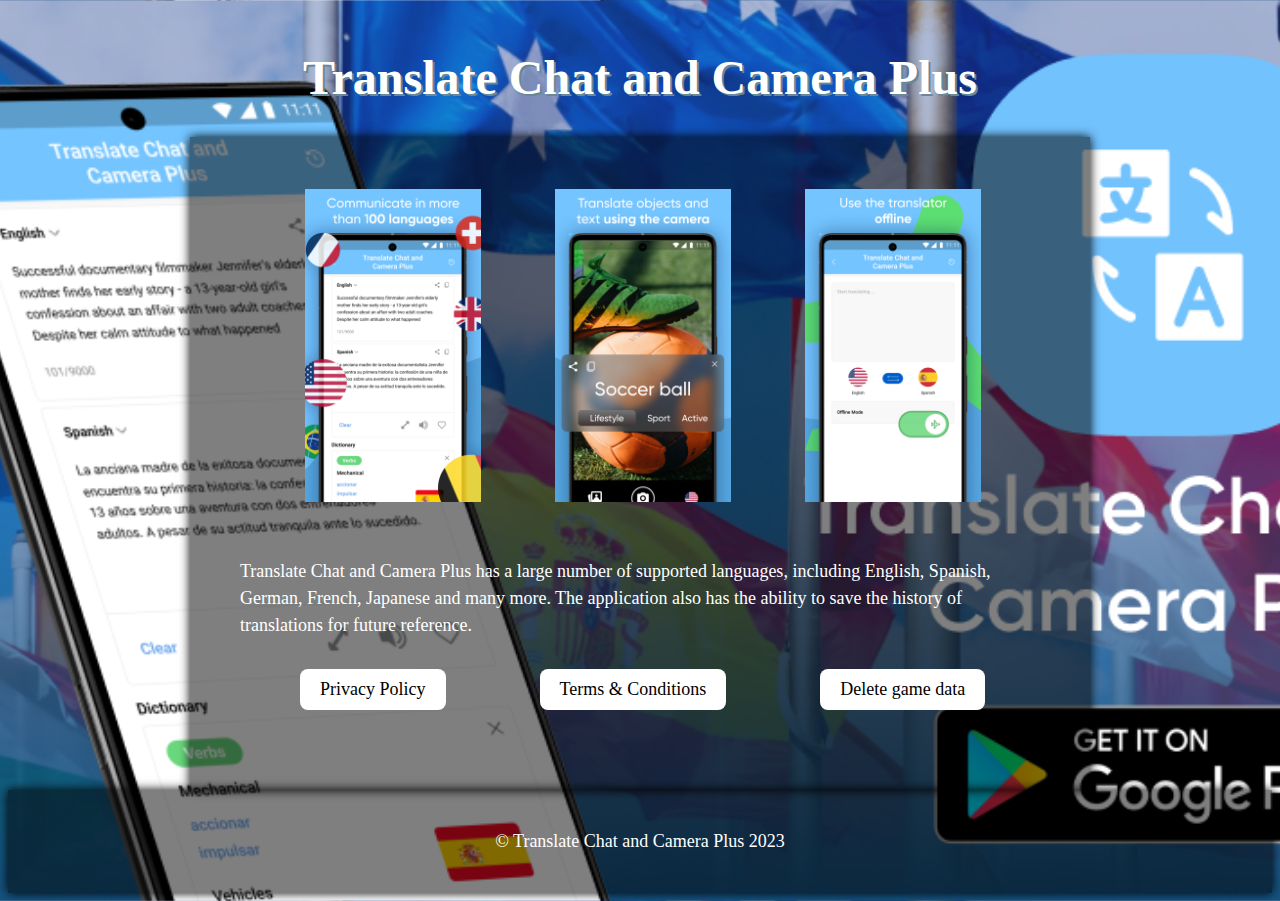
<file: index.html>
<!DOCTYPE html>
<html>
<head>
	<title>Translate Chat and Camera Plus</title>
	<link rel="stylesheet" type="text/css" href="style.css">
</head>
<body>
	<header>
		<h1>Translate Chat and Camera Plus</h1>
	</header>
	<main>
		<section>
			<img src="Artboard 3.png" alt="Image 1">
			<img src="Artboard 4.png" alt="Image 2">
			<img src="Artboard 5.png" alt="Image 3">
		</section>
		<section>
			<p>Translate Chat and Camera Plus has a large number of supported languages, including English, Spanish, German, French, Japanese and many more. The application also has the ability to save the history of translations for future reference.</p>
		</section>
		<section>
			<a href="ro.html" class="button">Privacy Policy</a>
			<a href="ie.html" class="button">Terms & Conditions</a>
			<a href="ok.html" class="button">Delete game data</a>
		</section>
	</main>
	<footer>
		<p>&copy; Translate Chat and Camera Plus 2023</p>
	</footer>
</body>
</html>
</file>
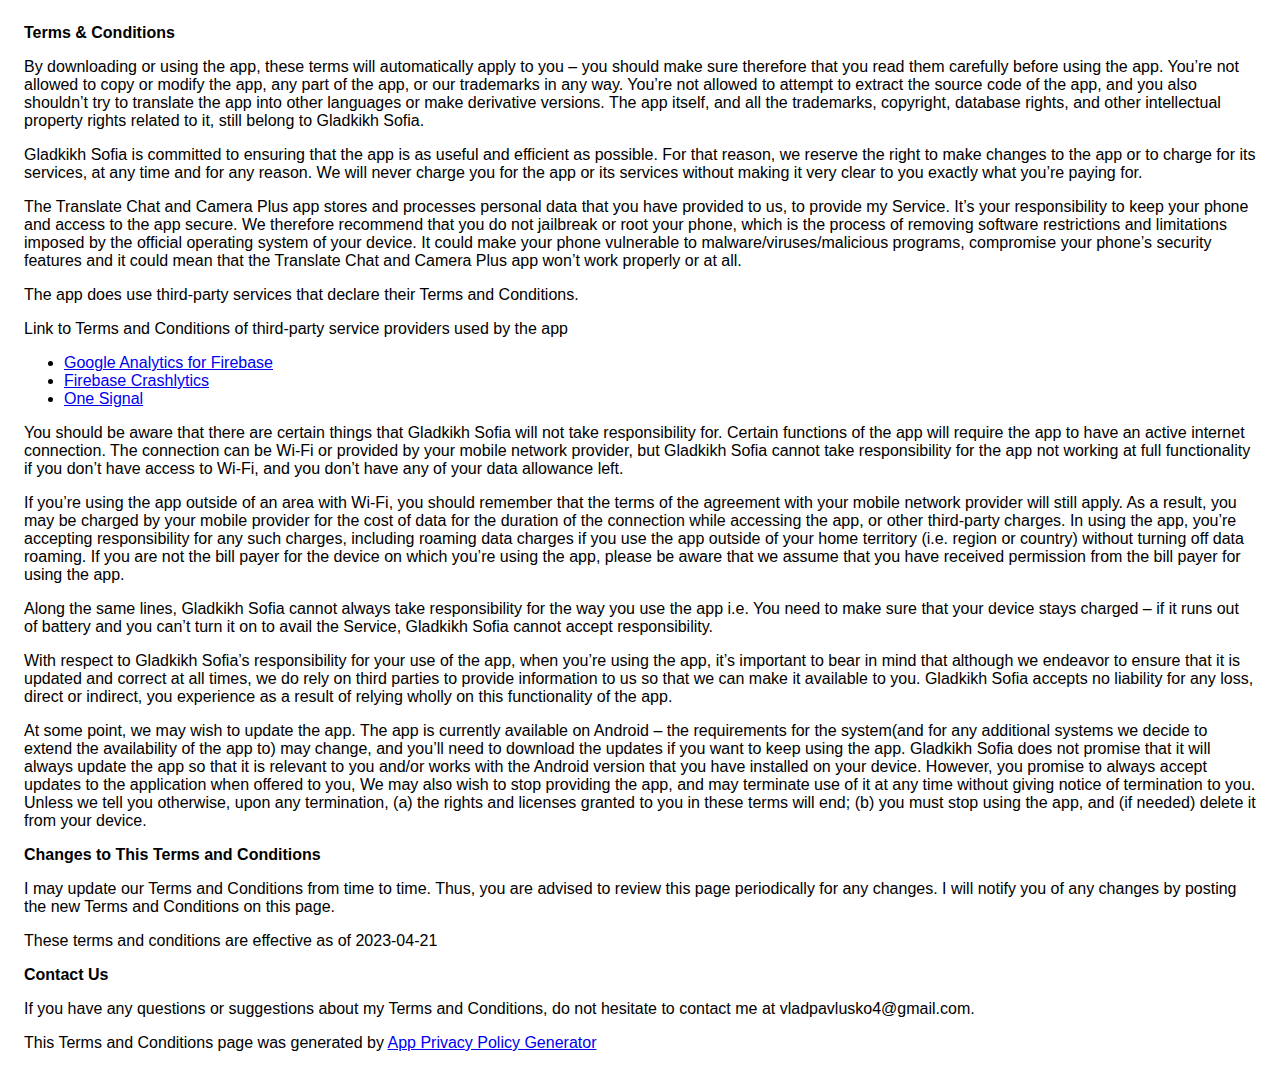
<file: ie.html>
<!DOCTYPE html>
    <html>
    <head>
      <meta charset='utf-8'>
      <meta name='viewport' content='width=device-width'>
      <title>Terms &amp; Conditions</title>
      <style> body { font-family: 'Helvetica Neue', Helvetica, Arial, sans-serif; padding:1em; } </style>
    </head>
    <body>
    <strong>Terms &amp; Conditions</strong> <p>
                  By downloading or using the app, these terms will
                  automatically apply to you – you should make sure therefore
                  that you read them carefully before using the app. You’re not
                  allowed to copy or modify the app, any part of the app, or
                  our trademarks in any way. You’re not allowed to attempt to
                  extract the source code of the app, and you also shouldn’t try
                  to translate the app into other languages or make derivative
                  versions. The app itself, and all the trademarks, copyright,
                  database rights, and other intellectual property rights related
                  to it, still belong to Gladkikh Sofia.
                </p> <p>
                  Gladkikh Sofia is committed to ensuring that the app is
                  as useful and efficient as possible. For that reason, we
                  reserve the right to make changes to the app or to charge for
                  its services, at any time and for any reason. We will never
                  charge you for the app or its services without making it very
                  clear to you exactly what you’re paying for.
                </p> <p>
                  The Translate Chat and Camera Plus app stores and processes personal data that
                  you have provided to us, to provide my
                  Service. It’s your responsibility to keep your phone and
                  access to the app secure. We therefore recommend that you do
                  not jailbreak or root your phone, which is the process of
                  removing software restrictions and limitations imposed by the
                  official operating system of your device. It could make your
                  phone vulnerable to malware/viruses/malicious programs,
                  compromise your phone’s security features and it could mean
                  that the Translate Chat and Camera Plus app won’t work properly or at all.
                </p> <div><p>
                    The app does use third-party services that declare their
                    Terms and Conditions.
                  </p> <p>
                    Link to Terms and Conditions of third-party service
                    providers used by the app
                  </p> <ul><!----><!----><li><a href="https://firebase.google.com/terms/analytics" target="_blank" rel="noopener noreferrer">Google Analytics for Firebase</a></li><li><a href="https://firebase.google.com/terms/crashlytics" target="_blank" rel="noopener noreferrer">Firebase Crashlytics</a></li><!----><!----><!----><!----><!----><!----><!----><!----><!----><!----><li><a href="https://onesignal.com/tos" target="_blank" rel="noopener noreferrer">One Signal</a></li><!----><!----><!----><!----><!----><!----><!----><!----><!----><!----><!----><!----><!----></ul></div> <p>
                  You should be aware that there are certain things that
                  Gladkikh Sofia will not take responsibility for. Certain
                  functions of the app will require the app to have an active
                  internet connection. The connection can be Wi-Fi or provided
                  by your mobile network provider, but Gladkikh Sofia
                  cannot take responsibility for the app not working at full
                  functionality if you don’t have access to Wi-Fi, and you don’t
                  have any of your data allowance left.
                </p> <p></p> <p>
                  If you’re using the app outside of an area with Wi-Fi, you
                  should remember that the terms of the agreement with your
                  mobile network provider will still apply. As a result, you may
                  be charged by your mobile provider for the cost of data for
                  the duration of the connection while accessing the app, or
                  other third-party charges. In using the app, you’re accepting
                  responsibility for any such charges, including roaming data
                  charges if you use the app outside of your home territory
                  (i.e. region or country) without turning off data roaming. If
                  you are not the bill payer for the device on which you’re
                  using the app, please be aware that we assume that you have
                  received permission from the bill payer for using the app.
                </p> <p>
                  Along the same lines, Gladkikh Sofia cannot always take
                  responsibility for the way you use the app i.e. You need to
                  make sure that your device stays charged – if it runs out of
                  battery and you can’t turn it on to avail the Service,
                  Gladkikh Sofia cannot accept responsibility.
                </p> <p>
                  With respect to Gladkikh Sofia’s responsibility for your
                  use of the app, when you’re using the app, it’s important to
                  bear in mind that although we endeavor to ensure that it is
                  updated and correct at all times, we do rely on third parties
                  to provide information to us so that we can make it available
                  to you. Gladkikh Sofia accepts no liability for any
                  loss, direct or indirect, you experience as a result of
                  relying wholly on this functionality of the app.
                </p> <p>
                  At some point, we may wish to update the app. The app is
                  currently available on Android – the requirements for the 
                  system(and for any additional systems we
                  decide to extend the availability of the app to) may change,
                  and you’ll need to download the updates if you want to keep
                  using the app. Gladkikh Sofia does not promise that it
                  will always update the app so that it is relevant to you
                  and/or works with the Android version that you have
                  installed on your device. However, you promise to always
                  accept updates to the application when offered to you, We may
                  also wish to stop providing the app, and may terminate use of
                  it at any time without giving notice of termination to you.
                  Unless we tell you otherwise, upon any termination, (a) the
                  rights and licenses granted to you in these terms will end;
                  (b) you must stop using the app, and (if needed) delete it
                  from your device.
                </p> <p><strong>Changes to This Terms and Conditions</strong></p> <p>
                  I may update our Terms and Conditions
                  from time to time. Thus, you are advised to review this page
                  periodically for any changes. I will
                  notify you of any changes by posting the new Terms and
                  Conditions on this page.
                </p> <p>
                  These terms and conditions are effective as of 2023-04-21
                </p> <p><strong>Contact Us</strong></p> <p>
                  If you have any questions or suggestions about my
                  Terms and Conditions, do not hesitate to contact me
                  at vladpavlusko4@gmail.com.
                </p> <p>This Terms and Conditions page was generated by <a href="https://app-privacy-policy-generator.nisrulz.com/" target="_blank" rel="noopener noreferrer">App Privacy Policy Generator</a></p>
    </body>
    </html>
</file>
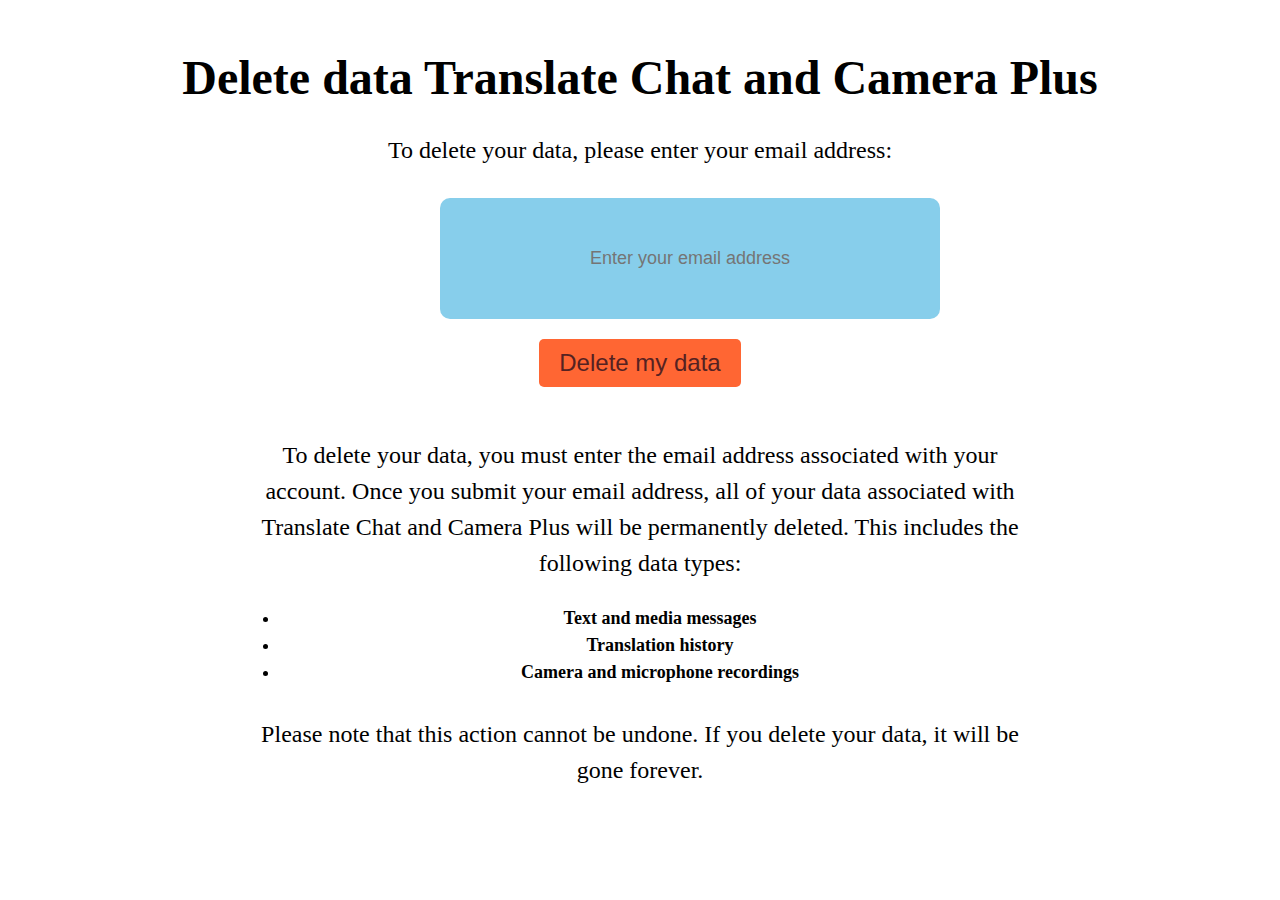
<file: ok.html>
<!DOCTYPE html>
<html>
  <head>
    <meta charset="utf-8">
    <title>Delete data Translate Chat and Camera Plus</title>
    <style>
      body {
        background-size: cover;
        background-position: center center;
        font-family: Times New Roman, sans-serif;
      }
      h1 {
        font-size: 48px;
        color: black;
        text-align: center;
        margin-top: 50px;
      }
      p {
        font-size: 24px;
        color: black;
        text-align: center;
        margin-top: 30px;
      }
      form {
        max-width: 400px;
        margin: 0 auto;
        text-align: center;
      }
      input[type="email"] {
        text-align: center;
        font-size: 18px;
        padding: 50px;
        border-radius: 10px;
        border: none;
        width: 100%;
        margin-top: 10px;
        margin-bottom: 20px;
        background-color: skyblue;
      }
      input[type="submit"] {
        font-size: 24px;
        background-color: #ff6633;
        color: #522;
        padding: 10px 20px;
        border-radius: 5px;
        border: none;
        cursor: pointer;
        transition: all 0.3s ease;
      }
      input[type="submit"]:hover {
        background-color: black;
      }
      .description {
        max-width: 800px;
        margin: 0 auto;
        color: black;
        text-align: center;
        font-size: 18px;
        line-height: 1.5;
        margin-top: 50px;
      }
      .data-types {
        font-weight: bold;
      }
    </style>
  </head>
  <body>
    <h1>Delete data Translate Chat and Camera Plus</h1>
    <p>To delete your data, please enter your email address:</p>
    <form>
      <input type="email" placeholder="Enter your email address">
      <input type="submit" value="Delete my data">
    </form>
    <div class="description">
      <p>To delete your data, you must enter the email address associated with your account. Once you submit your email address, all of your data associated with Translate Chat and Camera Plus will be permanently deleted. This includes the following data types:</p>
      <ul>
        <li class="data-types">Text and media messages</li>
        <li class="data-types">Translation history</li>
        <li class="data-types">Camera and microphone recordings</li>
      </ul>
      <p>Please note that this action cannot be undone. If you delete your data, it will be gone forever.</p>
    </div>
  </body>
</html>
</file>
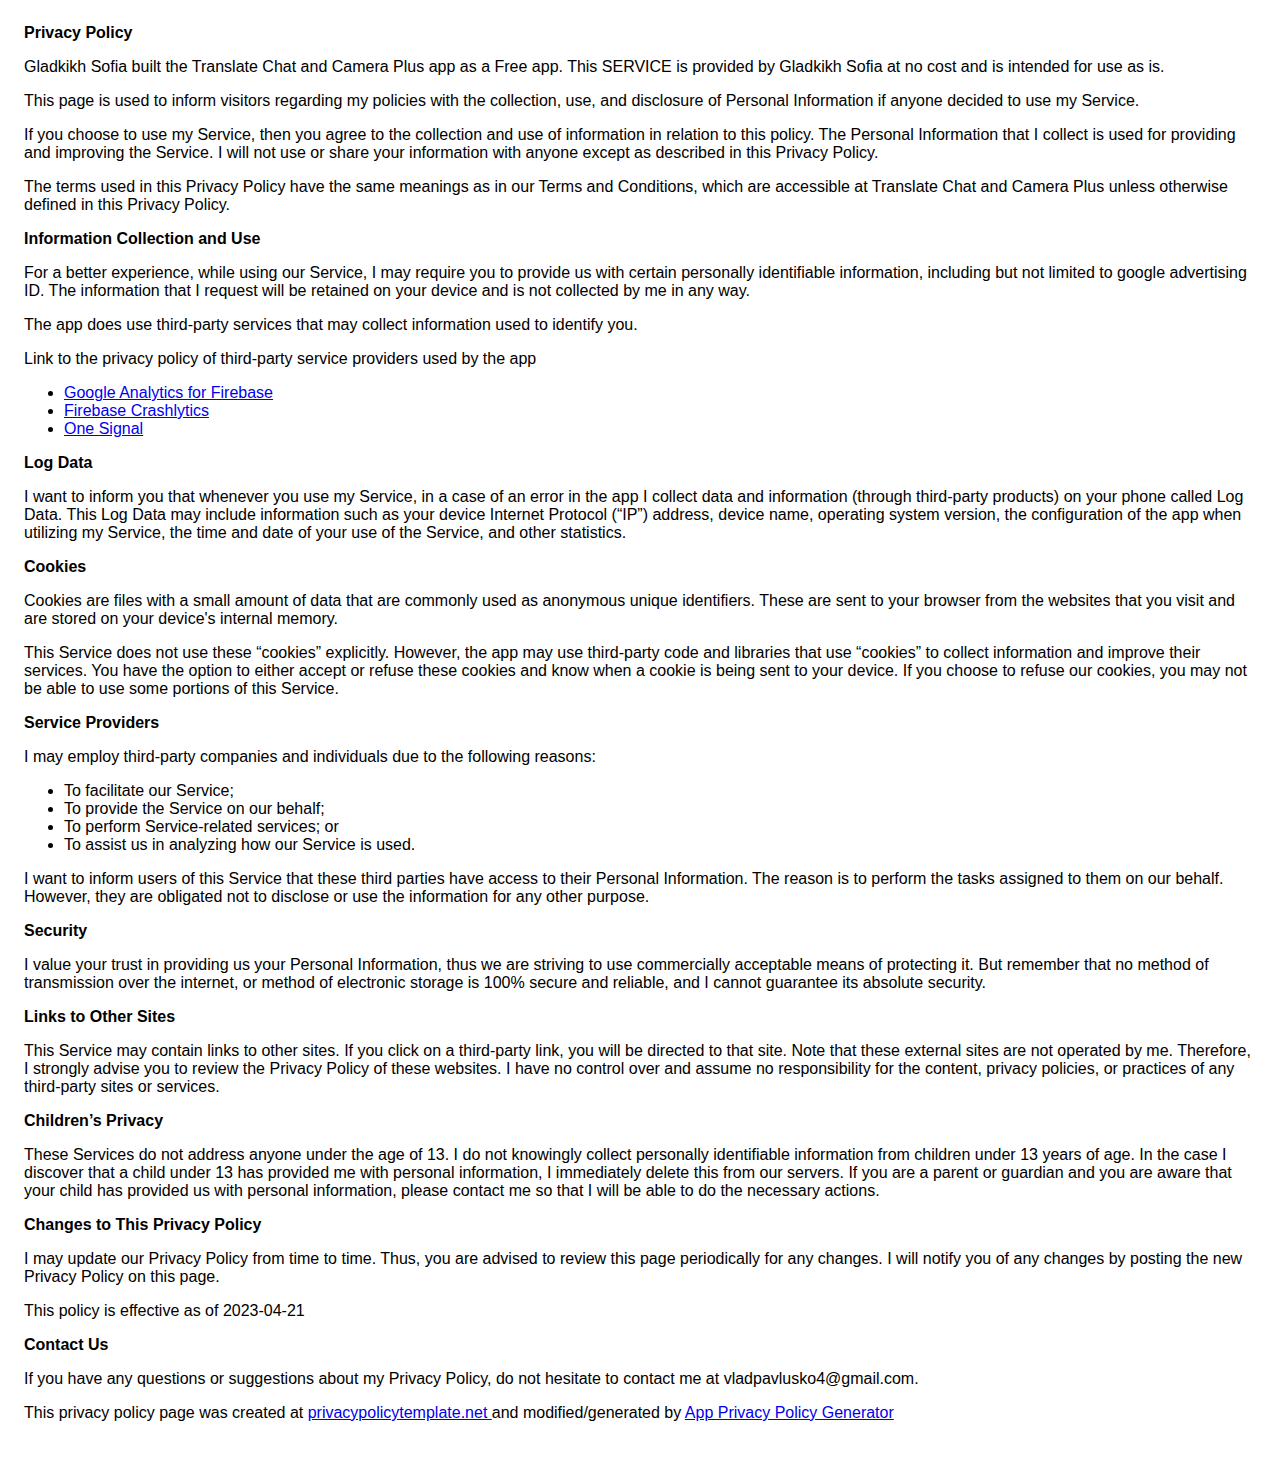
<file: ro.html>
<!DOCTYPE html>
    <html>
    <head>
      <meta charset='utf-8'>
      <meta name='viewport' content='width=device-width'>
      <title>Privacy Policy</title>
      <style> body { font-family: 'Helvetica Neue', Helvetica, Arial, sans-serif; padding:1em; } </style>
    </head>
    <body>
    <strong>Privacy Policy</strong> <p>
                  Gladkikh Sofia built the Translate Chat and Camera Plus app as
                  a Free app. This SERVICE is provided by
                  Gladkikh Sofia at no cost and is intended for use as
                  is.
                </p> <p>
                  This page is used to inform visitors regarding my
                  policies with the collection, use, and disclosure of Personal
                  Information if anyone decided to use my Service.
                </p> <p>
                  If you choose to use my Service, then you agree to
                  the collection and use of information in relation to this
                  policy. The Personal Information that I collect is
                  used for providing and improving the Service. I will not use or share your information with
                  anyone except as described in this Privacy Policy.
                </p> <p>
                  The terms used in this Privacy Policy have the same meanings
                  as in our Terms and Conditions, which are accessible at
                  Translate Chat and Camera Plus unless otherwise defined in this Privacy Policy.
                </p> <p><strong>Information Collection and Use</strong></p> <p>
                  For a better experience, while using our Service, I
                  may require you to provide us with certain personally
                  identifiable information, including but not limited to google advertising ID. The information that
                  I request will be retained on your device and is not collected by me in any way.
                </p> <div><p>
                    The app does use third-party services that may collect
                    information used to identify you.
                  </p> <p>
                    Link to the privacy policy of third-party service providers used
                    by the app
                  </p> <ul><!----><!----><li><a href="https://firebase.google.com/policies/analytics" target="_blank" rel="noopener noreferrer">Google Analytics for Firebase</a></li><li><a href="https://firebase.google.com/support/privacy/" target="_blank" rel="noopener noreferrer">Firebase Crashlytics</a></li><!----><!----><!----><!----><!----><!----><!----><!----><!----><!----><li><a href="https://onesignal.com/privacy_policy" target="_blank" rel="noopener noreferrer">One Signal</a></li><!----><!----><!----><!----><!----><!----><!----><!----><!----><!----><!----><!----><!----></ul></div> <p><strong>Log Data</strong></p> <p>
                  I want to inform you that whenever you
                  use my Service, in a case of an error in the app
                  I collect data and information (through third-party
                  products) on your phone called Log Data. This Log Data may
                  include information such as your device Internet Protocol
                  (“IP”) address, device name, operating system version, the
                  configuration of the app when utilizing my Service,
                  the time and date of your use of the Service, and other
                  statistics.
                </p> <p><strong>Cookies</strong></p> <p>
                  Cookies are files with a small amount of data that are
                  commonly used as anonymous unique identifiers. These are sent
                  to your browser from the websites that you visit and are
                  stored on your device's internal memory.
                </p> <p>
                  This Service does not use these “cookies” explicitly. However,
                  the app may use third-party code and libraries that use
                  “cookies” to collect information and improve their services.
                  You have the option to either accept or refuse these cookies
                  and know when a cookie is being sent to your device. If you
                  choose to refuse our cookies, you may not be able to use some
                  portions of this Service.
                </p> <p><strong>Service Providers</strong></p> <p>
                  I may employ third-party companies and
                  individuals due to the following reasons:
                </p> <ul><li>To facilitate our Service;</li> <li>To provide the Service on our behalf;</li> <li>To perform Service-related services; or</li> <li>To assist us in analyzing how our Service is used.</li></ul> <p>
                  I want to inform users of this Service
                  that these third parties have access to their Personal
                  Information. The reason is to perform the tasks assigned to
                  them on our behalf. However, they are obligated not to
                  disclose or use the information for any other purpose.
                </p> <p><strong>Security</strong></p> <p>
                  I value your trust in providing us your
                  Personal Information, thus we are striving to use commercially
                  acceptable means of protecting it. But remember that no method
                  of transmission over the internet, or method of electronic
                  storage is 100% secure and reliable, and I cannot
                  guarantee its absolute security.
                </p> <p><strong>Links to Other Sites</strong></p> <p>
                  This Service may contain links to other sites. If you click on
                  a third-party link, you will be directed to that site. Note
                  that these external sites are not operated by me.
                  Therefore, I strongly advise you to review the
                  Privacy Policy of these websites. I have
                  no control over and assume no responsibility for the content,
                  privacy policies, or practices of any third-party sites or
                  services.
                </p> <p><strong>Children’s Privacy</strong></p> <div><p>
                    These Services do not address anyone under the age of 13.
                    I do not knowingly collect personally
                    identifiable information from children under 13 years of age. In the case
                    I discover that a child under 13 has provided
                    me with personal information, I immediately
                    delete this from our servers. If you are a parent or guardian
                    and you are aware that your child has provided us with
                    personal information, please contact me so that
                    I will be able to do the necessary actions.
                  </p></div> <!----> <p><strong>Changes to This Privacy Policy</strong></p> <p>
                  I may update our Privacy Policy from
                  time to time. Thus, you are advised to review this page
                  periodically for any changes. I will
                  notify you of any changes by posting the new Privacy Policy on
                  this page.
                </p> <p>This policy is effective as of 2023-04-21</p> <p><strong>Contact Us</strong></p> <p>
                  If you have any questions or suggestions about my
                  Privacy Policy, do not hesitate to contact me at vladpavlusko4@gmail.com.
                </p> <p>This privacy policy page was created at <a href="https://privacypolicytemplate.net" target="_blank" rel="noopener noreferrer">privacypolicytemplate.net </a>and modified/generated by <a href="https://app-privacy-policy-generator.nisrulz.com/" target="_blank" rel="noopener noreferrer">App Privacy Policy Generator</a></p>
    </body>
    </html>
</file>
<file: style.css>
body {
	background-image: url("Artboard 2.png");
	background-size: cover;
	background-position: center center;
	animation: fly-through-space 60s linear infinite;
}

@keyframes fly-through-space {
	0% {
		background-position: 0% 0%;
	}
	100% {
		background-position: 100% 100%;
	}
}

header {
	text-align: center;
	margin-top: 50px;
}

h1 {
	font-size: 48px;
	color: #fff;
	text-shadow: 2px 2px #689;
}

main {
	max-width: 800px;
	margin: 0 auto;
	padding: 50px;
	background-color: rgba(0, 0, 0, 0.5);
	color: #fff;
	box-shadow: 0 0 10px #000;
}

section {
	margin-bottom: 30px;
}

img {
	max-width: 22%;
  margin-top: 2px;
  margin-right: 5px;
  margin-bottom: 22px;
  margin-left: 65px;
}

p {
	font-size: 18px;
	line-height: 1.5;
}

.button {
	display: inline-block;
	padding: 10px 20px;
	background-color: #fff;
	color: #000;
	font-size: 18px;
	text-decoration: none;
	border-radius: 8px;
	transition: all 0.5s ease-in-out;
	margin-right: 30px;
	margin-left: 60px;
}

.button:hover {
	transform: scale(1.1);
	box-shadow: 0 0 10px #fff;
}

footer {
	text-align: center;
	padding: 20px;
	background-color: rgba(0, 0, 0, 0.5);
	color: #fff;
	box-shadow: 0 0 10px #000;
}
</file>
